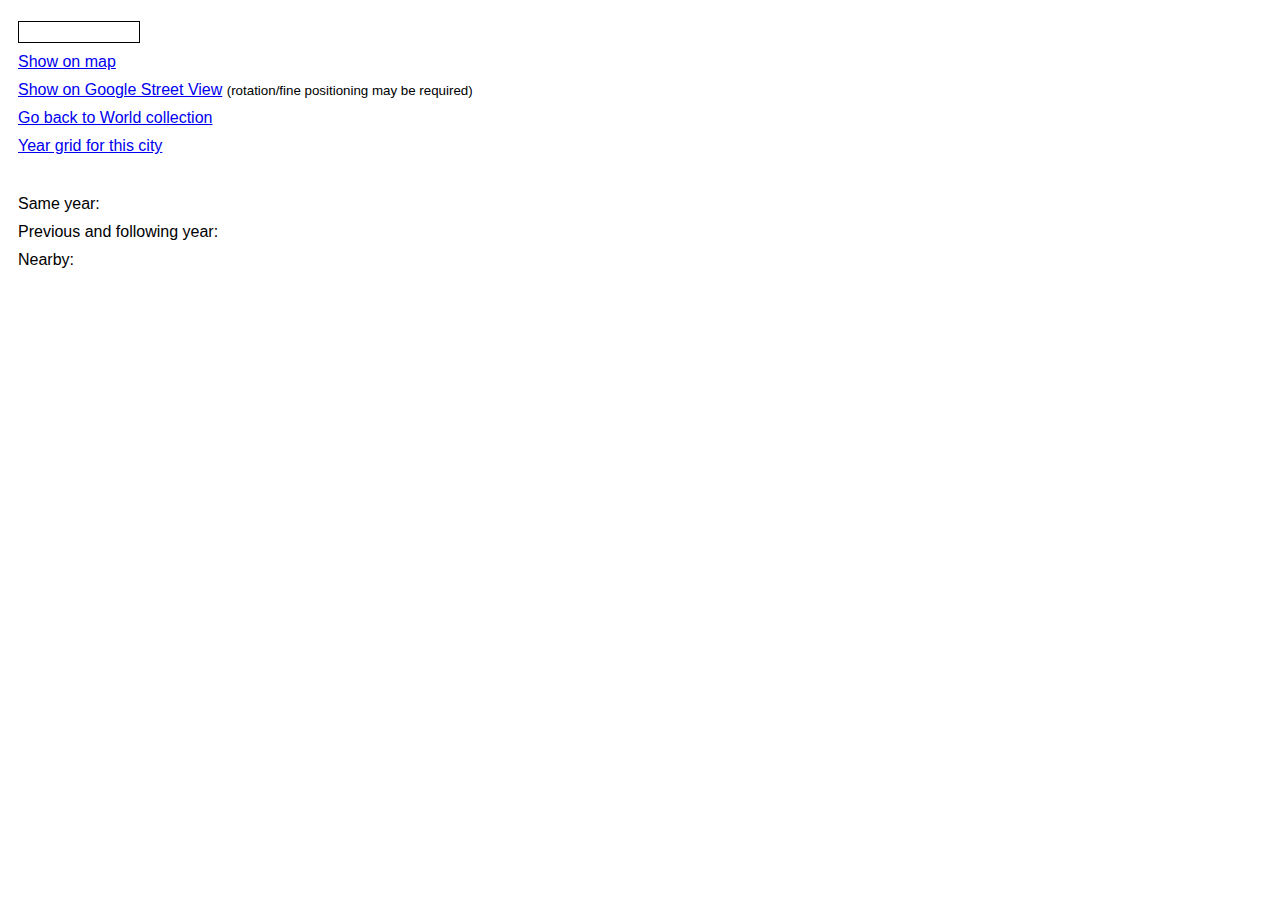
<file: item/index.html>
<!DOCTYPE html>
<html>

<head>
  <title>Year on Facade | Item</title>
  <link rel="stylesheet" type="text/css" href="../css/item.css" />
  <meta name="viewport" content="width=device-width" />
  <meta charset="UTF-16">
  <script>
    const url = new URL(window.location.href);
    const city = url.searchParams.get('city');
    document.title = `Year on Facade | Item | ${city.replace('_', ' ')}`

    const dataScript = document.createElement('script');
    dataScript.src = '../js/_generated/' + city + '.js';
    dataScript.defer = false;
    dataScript.async = false;
    document.head.appendChild(dataScript);

    const mapScript = document.createElement('script');
    mapScript.src = 'https://lib.oomap.co.uk/openlayers/v6.5.0-dist/ol.js'
    mapScript.defer = false;
    mapScript.async = false;
    document.head.appendChild(mapScript);

    const itemScript = document.createElement('script');
    itemScript.src = '../js/item.js'
    itemScript.defer = false;
    itemScript.async = false;
    document.head.appendChild(itemScript);
  </script>
</head>

<body>
  <h1></h1>

  <div class="line" id="notes"></div>

  <div class="line" id="map">
    <a href="#">Show on map</a>
  </div>

  <div class="line" id="streetview">
    <a href="#" target="_blank">Show on Google Street View</a> <span style='font-size: smaller'>(rotation/fine positioning may be required)</span>
  </div>

  <div class="line" id="back">
    <a href="#">Go back to World collection</a>
  </div>

  <div class="line" id="more">
    <a href="#">Year grid for this city</a>
  </div>

  <div class="line" id="external">
    <a href="#"></a>
  </div>

  <div id="photoContainer"></div>

  <div class="line" id="year">
    Same year:
    <div class="items additionalPhotos" id="yearitems"></div>
  </div>

  <div class="line" id="lastnext">
    Previous and following year:
    <div class="items additionalPhotos" id="lastnextitems"></div>
  </div>


  <div class="line" id="nearby">
    Nearby:
    <div class="items additionalPhotos" id="nearbyitems"></div>
  </div>


</body>

</html>
</file>
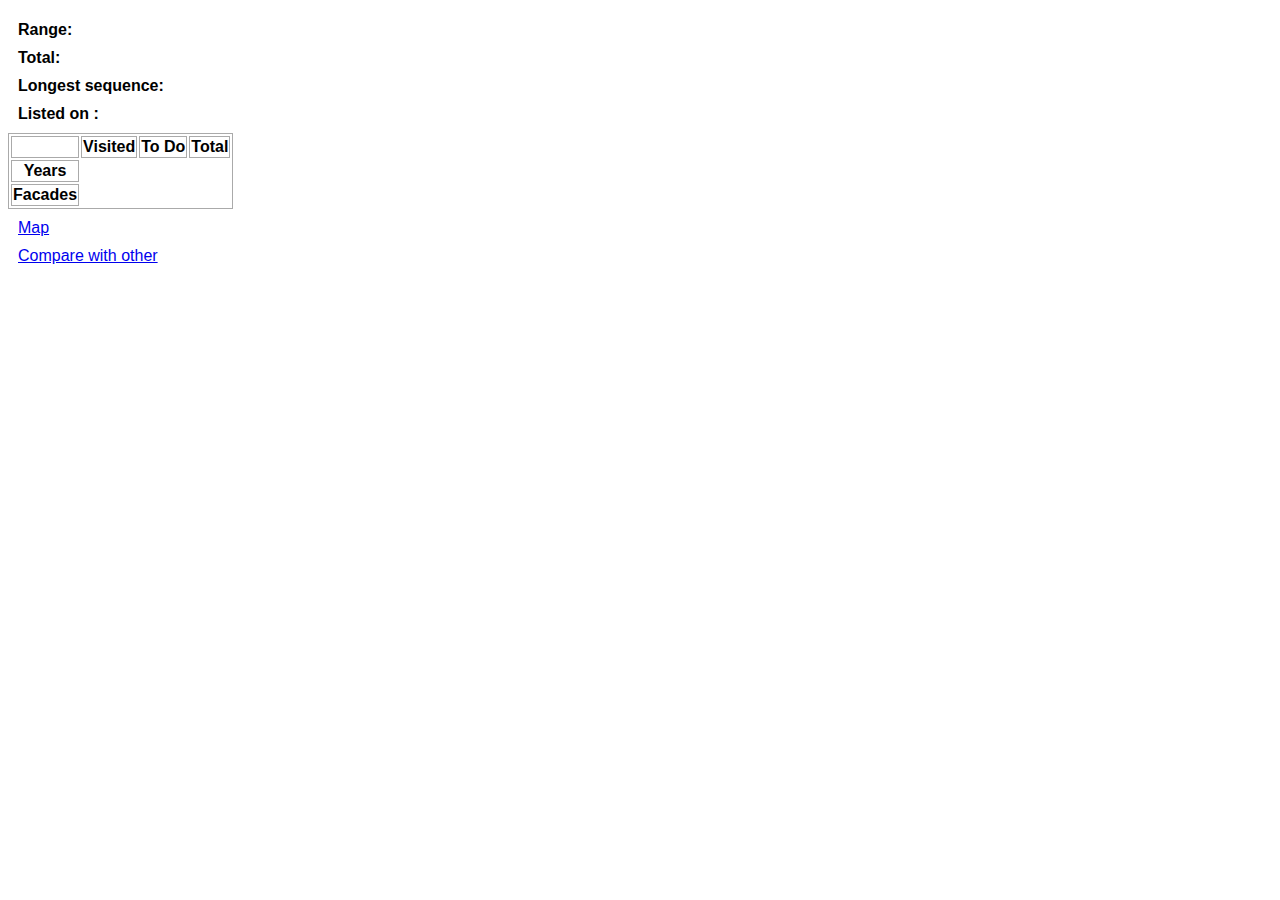
<file: stats/index.html>
<!DOCTYPE html>
<html>

<head>
  <title>Year on Facade | Stats</title>
  <link rel="stylesheet" type="text/css" href="../css/stats.css" />
  <meta name="viewport" content="width=device-width" />
  <meta charset="utf-8" />
  <script>
    const url = new URL(window.location.href);
    const city = url.searchParams.get('city');
    document.title = `Year on Facade | Stats | ${city.replace('_', ' ')}`

    const dataScript = document.createElement('script');
    dataScript.src = '../js/_generated/' + city + '.js';
    dataScript.defer = false;
    dataScript.async = false;
    document.head.appendChild(dataScript);

    const statsScript = document.createElement('script');
    statsScript.src = '../js/stats.js'
    statsScript.defer = false;
    statsScript.async = false;
    document.head.appendChild(statsScript);
  </script>
</head>

<body>
  <h1></h1>

  <div id="range" class="stat">
    <div class="label">Range:</div>
    <div class="value"></div>
  </div>

  <div id="total" class="stat">
    <div class="label">Total:</div>
    <div class="value"></div>
  </div>

  <div id="sequence" class="stat">
    <div class="label">Longest sequence:</div>
    <div class="value"></div>
  </div>

  <div id="registry" class="stat">
    <div class="label">Listed on <span id='registryName'></span>:</div>
    <div class="value"></div>
  </div>

  <table id="numberstable">
    <tr><th></th><th>Visited</th><th>To Do</th><th>Total</th></tr>
    <tr><th>Years</th><td id="yearsvisited"></td><td id="yearstodo"></td><td id="yearstotal"></td></tr>
    <tr><th>Facades</th><td id="facadesvisited"></td><td id="facadestodo"></td><td id="facadestotal"></td></tr>
  </table>

  <div class="stat" id="map">
    <a href="#">Map</a>
  </div>

  <div class="stat" id="compare">
    <a href="#">Compare with other</a>
  </div>

  <div id="table"></div>
</body>

</html>
</file>
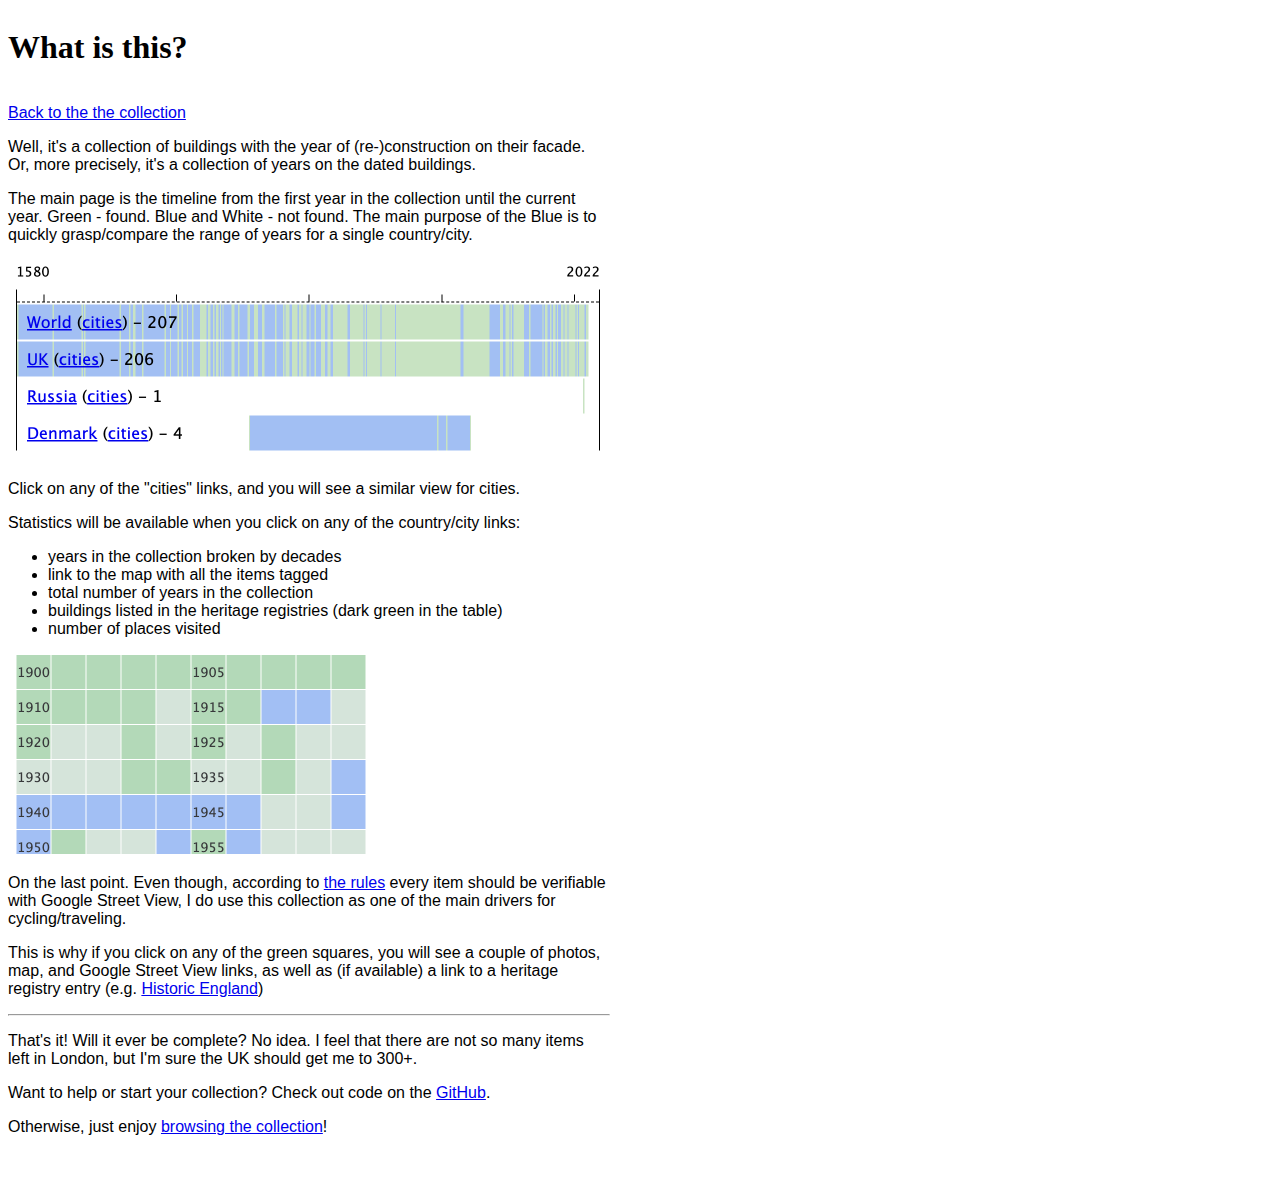
<file: what-is-this/index.html>
<!DOCTYPE html>
<html>

<head>
  <title>What is this?</title>
  <link rel="stylesheet" type="text/css" href="../css/what-is-this.css" />
  <meta name="viewport" content="width=device-width" />
  <meta charset="UTF-16">
</head>

<body>
  <div id="header">
    <h1>What is this?</h1>
  </div>

  <p>
    <a href="https://year-on-facade.uk/">Back to the the collection</a>
  </p>

  <p>
    Well, it's a collection of buildings with the year of (re-)construction on their facade.
    Or, more precisely, it's a collection of years on the dated buildings.
  </p>

  <p>
    The main page is the timeline from the first year in the collection until the current year.
    Green - found. Blue and White - not found. The main purpose of the Blue is to quickly grasp/compare
    the range of years for a single country/city.
  </p>

  <img src="../img/timeline.png" />

  <p>
    Click on any of the "cities" links, and you will see a similar view for cities.
  </p>

  <p>
    Statistics will be available when you click on any of the country/city links:
  </p>

  <ul>
    <li>years in the collection broken by decades</li>
    <li>link to the map with all the items tagged</li>
    <li>total number of years in the collection</li>
    <li>buildings listed in the heritage registries (dark green in the table)</li>
    <li>number of places visited</li>
  </ul>

  <img src="../img/detailed.png" />

  <p>
    On the last point. Even though, according to <a href="https://github.com/aelmekeev/year-on-facade#rules">the rules</a>
    every item should be verifiable with Google Street View, I do use this collection as one of the main drivers for cycling/traveling.
  </p>

  <p>
    This is why if you click on any of the green squares, you will see a couple of photos,
    map, and Google Street View links, as well as (if available) a link to a heritage registry entry
    (e.g. <a href="https://historicengland.org.uk/">Historic England</a>)
  </p>

  <hr>

  <p>
    That's it! Will it ever be complete? No idea. I feel that there are not so many items left in London,
    but I'm sure the UK should get me to 300+.
  </p>

  <p>
    Want to help or start your collection? Check out code on the <a href="https://github.com/aelmekeev/year-on-facade">GitHub</a>.
  </p>

  <p>
    Otherwise, just enjoy <a href="https://year-on-facade.uk/">browsing the collection</a>!
  </p>

</body>

</html>
</file>
<file: css/item.css>
body {
  font-family: 'Lucida Sans', 'Lucida Sans Regular', 'Lucida Grande', 'Lucida Sans Unicode', Geneva, Verdana, sans-serif;
}

h1 {
  font-family: Georgia, 'Times New Roman', Times, serif;
}

.line {
  margin: 10px;
}

#photoContainer {
  padding: 10px
}

#photoContainer object {
  display: block;
  width: 100%;
  max-width: 600px;
  margin-bottom: 10px;
}

#notes
{
	font-family: sans-serif;
	font-size: 18px;
	border: 1px solid black;
	padding: 10px;
	margin: 10px;
	width: 100px;
	text-align: center;
}


.additionalPhotos
{
	width: 612px;
}

.additionalPhotos a 
{
  display: inline-block;
	width: 153px;
	font-size: 10px;
	text-align: left;
	text-decoration: none;
}

.additionalPhotos a div
{
  display: inline-block;
	margin-bottom: 13px;

}

.additionalPhotos a object
{
  display: inline;
  width: 140px;
  height: 140px;
	margin: 0 13px 0 0;
	object-fit: cover;
}
</file>
<file: css/stats.css>
body {
  font-family: 'Lucida Sans', 'Lucida Sans Regular', 'Lucida Grande', 'Lucida Sans Unicode', Geneva, Verdana, sans-serif;
}

h1 {
  font-family: Georgia, 'Times New Roman', Times, serif;
}

.row, .stat {
  display: flex;
}

.stat {
  margin: 10px;
}

.label {
  font-weight: bold;
}

.value {
  margin-left: 10px;
}

#numberstable, #numberstable tr, #numberstable th {
	border: 1px solid #aaa;
}

#numberstable td {
	text-align: center;
}

.year {
  width: 34px;
  height: 34px;
  background-color: #cccccc;
  border: 0.5px solid white;
  text-align: center;
  font-size: 13px;
  color: #37383a
}

.year .count
{
  font-size: 8px;
}

.todo {
  background-color: #eecccc;
  cursor: pointer;
}

.todoexternal {
  background-color: #ffbbbb;
  cursor: pointer;
}


.found {
  background-color: #a3bff4;
  cursor: pointer;
}

.external {
  background-color: #83afff;
}
</file>
<file: css/what-is-this.css>
body {
  font-family: 'Lucida Sans', 'Lucida Sans Regular', 'Lucida Grande', 'Lucida Sans Unicode', Geneva, Verdana, sans-serif;
}

#header {
  display: flex;
}

h1 {
  font-family: Georgia, 'Times New Roman', Times, serif;
  width: 100%;
}

p, ul, hr {
  max-width: 600px;
  margin-left: 0px;
}

img {
  width: 600px;
}

body {
  margin-bottom: 50px;
}
</file>
